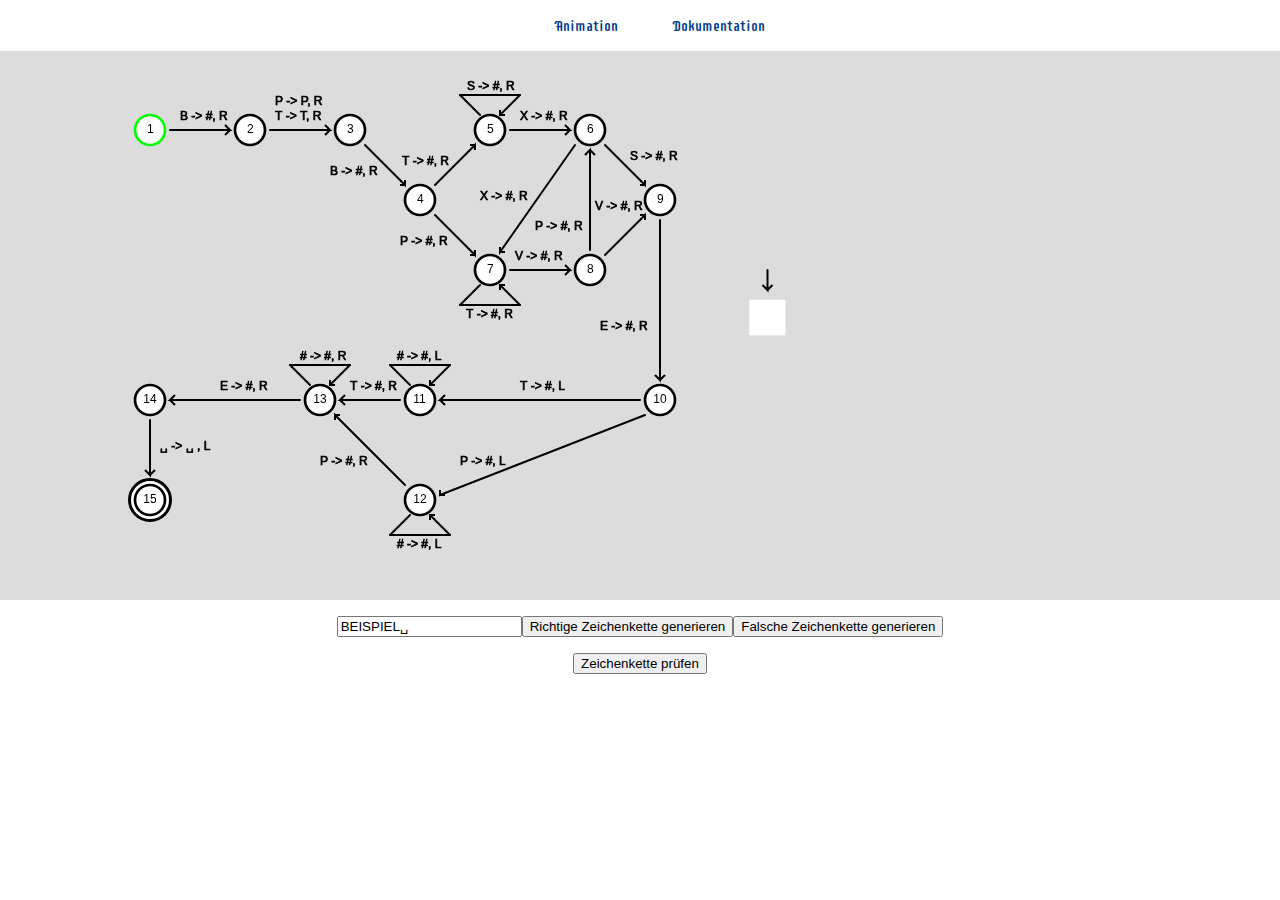
<file: index.html>
<!DOCTYPE html>
<html lang="en">
  <head>
    <meta charset="utf-8" />
    <meta name="viewport" content="width=device-width, initial-scale=1.0">

    <title>Sketch</title>

    <link rel="stylesheet" type="text/css" href="style.css">

    <!-- google font links -->
    <link rel="preconnect" href="https://fonts.googleapis.com">
    <link rel="preconnect" href="https://fonts.gstatic.com" crossorigin>
    <link href="https://fonts.googleapis.com/css2?family=Roboto:wght@300;400&family=Supermercado+One&display=swap" rel="stylesheet">
    
    <script src="libraries/p5.min.js"></script>
    <script src="libraries/p5.sound.min.js"></script>
  </head>

  <body>
    <p><br></p>
    <header>
      <nav>
          <ul>
              <li><a href="index.html">Animation</a></li>
              <li><a href="dokumentation.html">Dokumentation</a></li>
          </ul>
      </nav>

    </header>
    <script src="sketch.js"></script>
  </body>
</html>
</file>
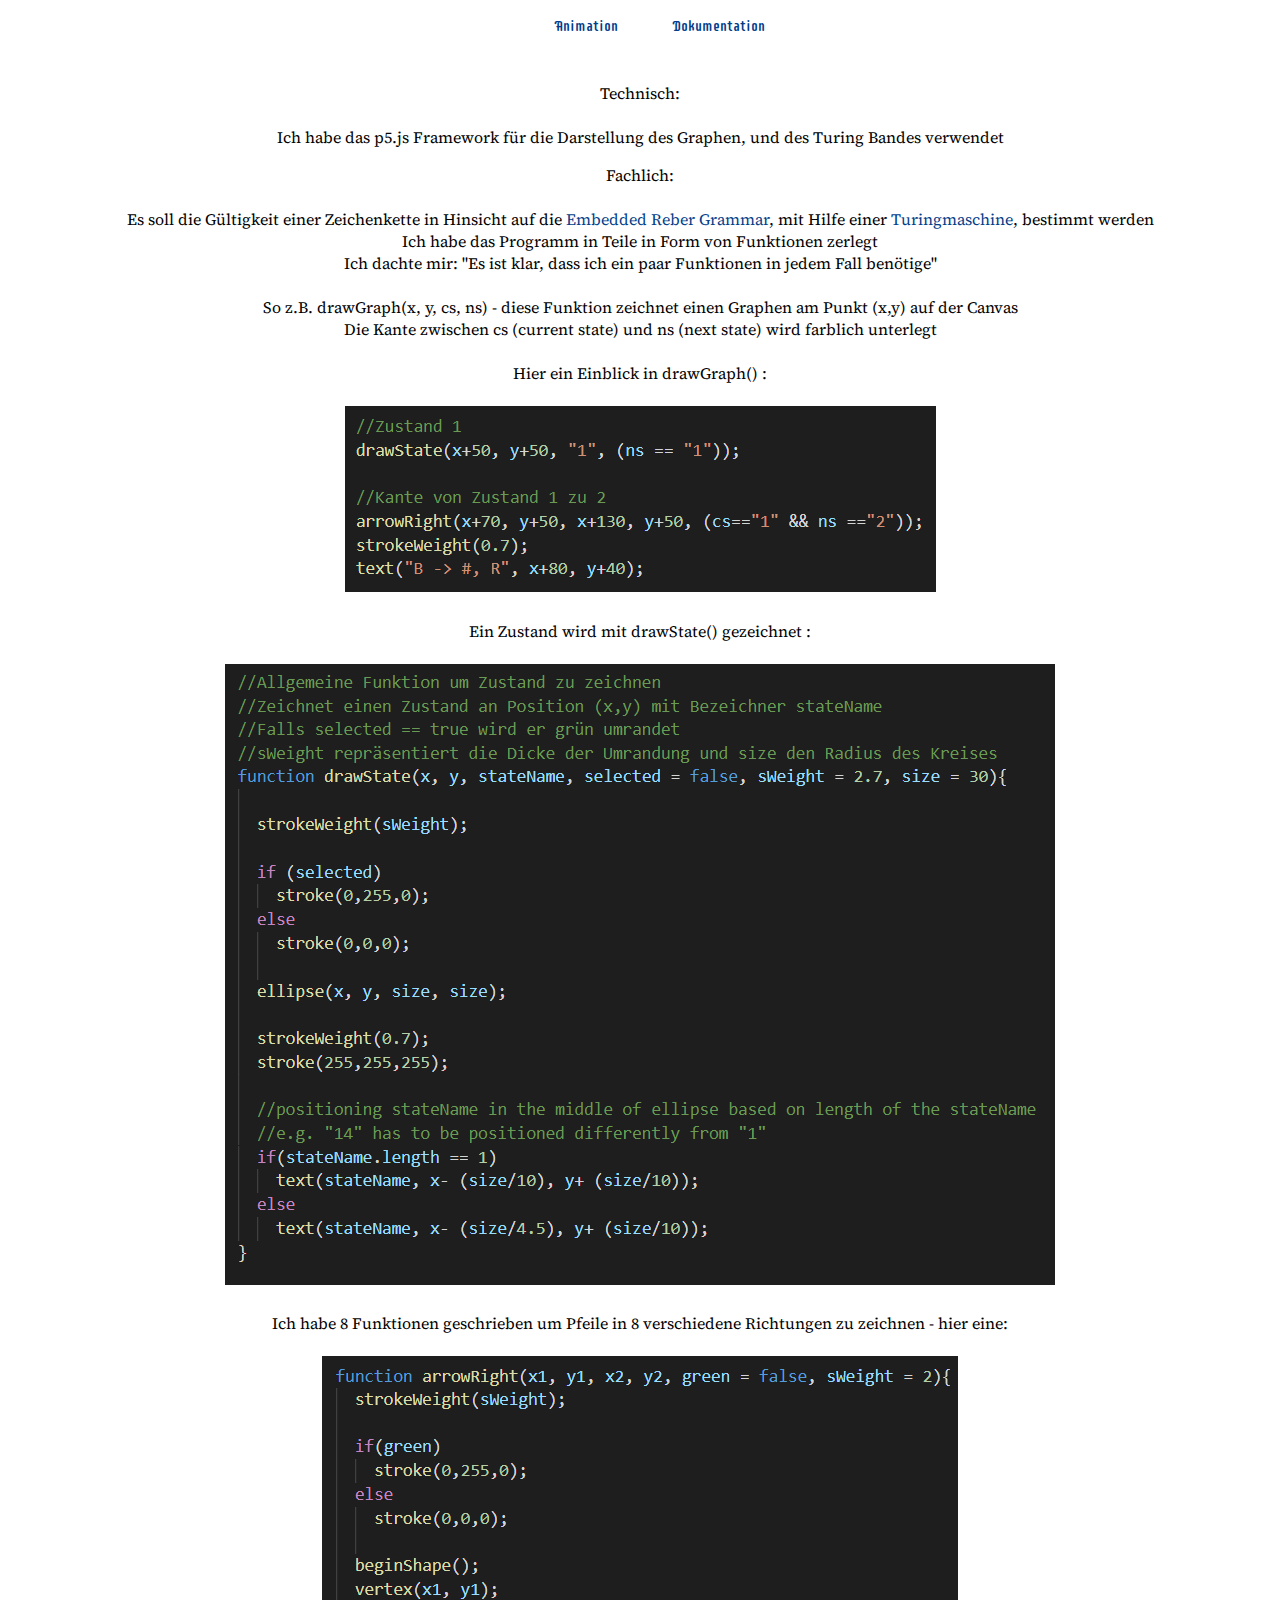
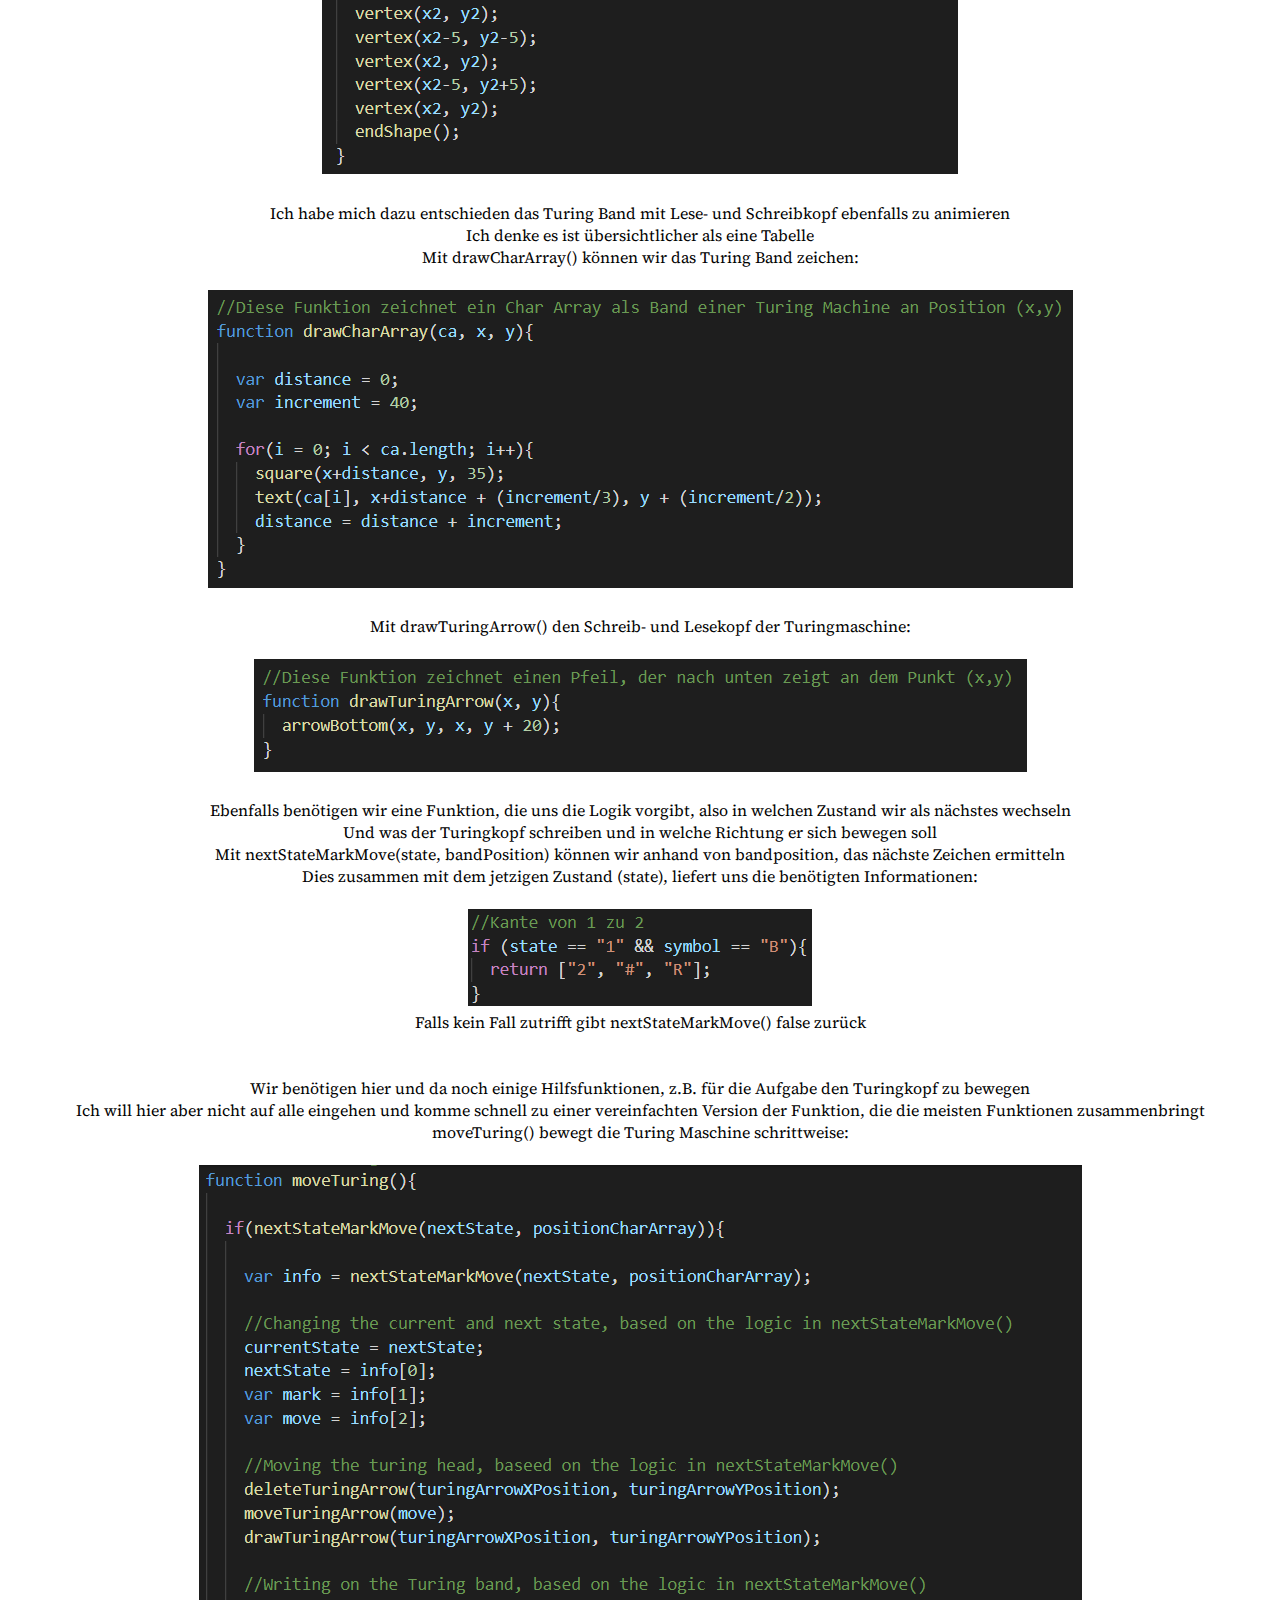
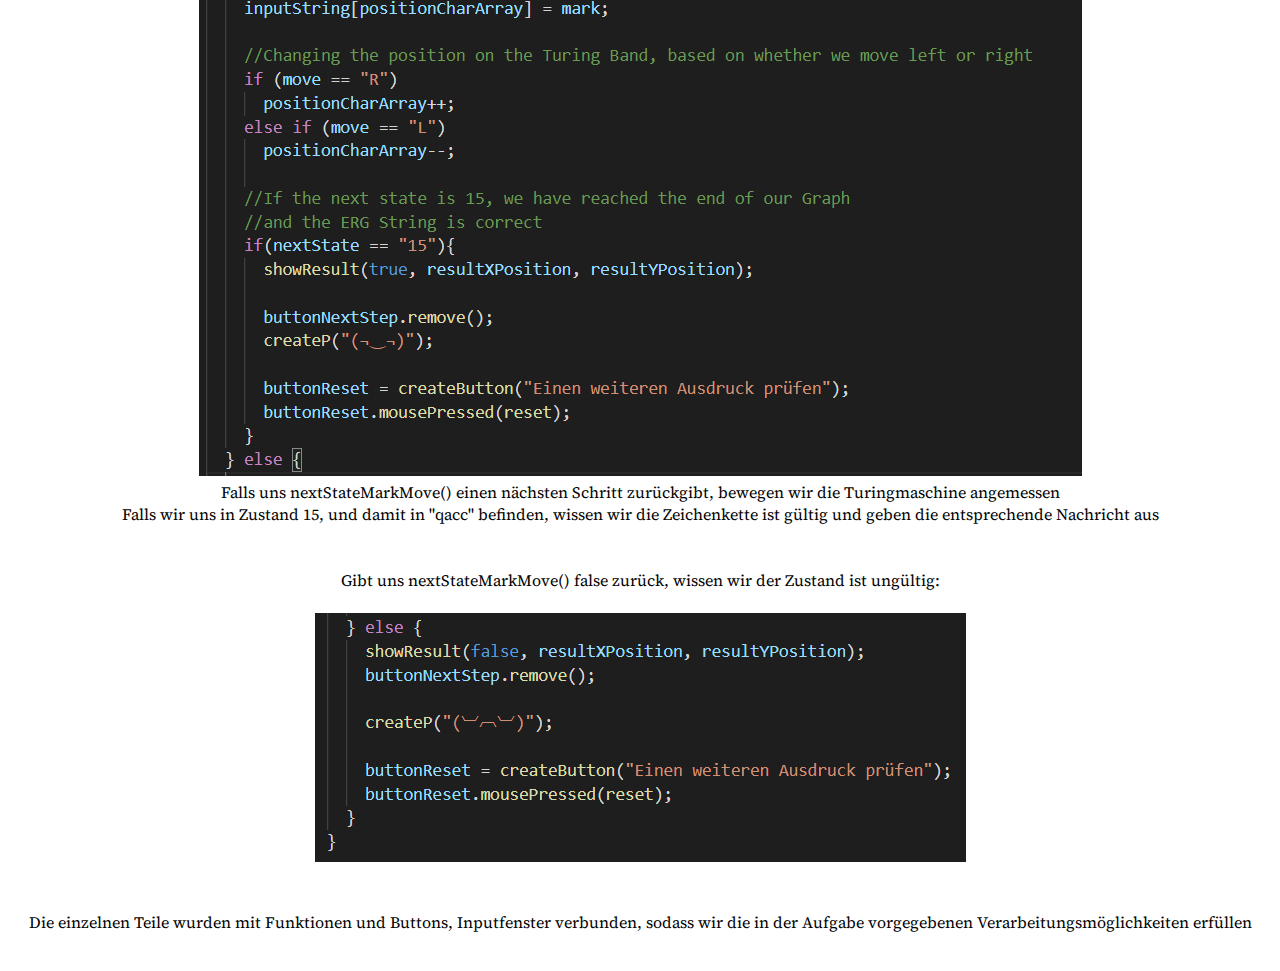
<file: dokumentation.html>
<!DOCTYPE html>
<html lang="en">
  <head>
    <meta charset="utf-8" />
    <meta name="viewport" content="width=device-width, initial-scale=1.0">

    <title>Sketch</title>

    <link rel="stylesheet" type="text/css" href="style.css">

    <!-- google font links -->
    <link rel="preconnect" href="https://fonts.googleapis.com">
    <link rel="preconnect" href="https://fonts.gstatic.com" crossorigin>
    <link href="https://fonts.googleapis.com/css2?family=Roboto:wght@300;400&family=Supermercado+One&display=swap" rel="stylesheet"> 
    <link href="https://fonts.googleapis.com/css2?family=Source+Serif+4:wght@300&display=swap" rel="stylesheet"> 
  </head>

  <body id="dokBody">
    <header>
        <nav>
            <ul>
                <li><a href="index.html">Animation</a></li>
                <li><a href="dokumentation.html">Dokumentation</a></li>
            </ul>
        </nav>
  

      </header>
        <br>
        <br>
        <br>
        <p>Technisch: 
            
            <br>
            <br>
            Ich habe das p5.js Framework für die Darstellung des Graphen, und des Turing Bandes verwendet
        </p>
        <p>Fachlich: 

            <br>
            <br>
            Es soll die Gültigkeit einer Zeichenkette in Hinsicht auf die 
            <a href= "http://christianherta.de/lehre/dataScience/machineLearning/neuralNetworks/reberGrammar.php">Embedded Reber Grammar</a>, mit Hilfe einer 
            <a href= "https://en.wikipedia.org/wiki/Turing_machine">Turingmaschine</a>, bestimmt werden
            <br>
            Ich habe das Programm in Teile in Form von Funktionen zerlegt
            <br>
            Ich dachte mir: "Es ist klar, dass ich ein paar Funktionen in jedem Fall benötige"
            <br>
            <br>
            So z.B. drawGraph(x, y, cs, ns) - diese Funktion zeichnet einen Graphen am Punkt (x,y) auf der Canvas
            <br>
            Die Kante zwischen cs (current state) und ns (next state) wird farblich unterlegt
            <br>
            <br>
            Hier ein Einblick in drawGraph() :
            <br>
            <br>
            <img src="images/ZustandUndKanteGraph.png" alt="Teil der drawGraph Funktion">
            <br>
            <br>

            Ein Zustand wird mit drawState() gezeichnet :
            <br>
            <br>
            <img src="images/Zustand.png" alt="drawState Funktion">
            <br>
            <br>

            Ich habe 8 Funktionen geschrieben um Pfeile in 8 verschiedene Richtungen zu zeichnen - hier eine:
            <br>
            <br>
            <img src="images/Pfeil.png" alt="arrow Funktion Beispiel">
            <br>
            <br>

            Ich habe mich dazu entschieden das Turing Band mit Lese- und Schreibkopf ebenfalls zu animieren
            <br>
            Ich denke es ist übersichtlicher als eine Tabelle
            <br>
            Mit drawCharArray() können wir das Turing Band zeichen:
            <br>
            <br>
            <img src="images/TuringBand.png" alt="Turing Band zeichnen - Funktion">
            <br>
            <br>

            Mit drawTuringArrow() den Schreib- und Lesekopf der Turingmaschine:
            <br>
            <br>
            <img src="images/TuringPfeil.png" alt="Turing Schreib- und Lesekopf zeichnen - Funktion">
            <br>
            <br>

            Ebenfalls benötigen wir eine Funktion, die uns die Logik vorgibt, also in welchen Zustand wir als nächstes wechseln
            <br>
            Und was der Turingkopf schreiben und in welche Richtung er sich bewegen soll
            <br>
            Mit nextStateMarkMove(state, bandPosition) können wir anhand von bandposition, das nächste Zeichen ermitteln
            <br>
            Dies zusammen mit dem jetzigen Zustand (state), liefert uns die benötigten Informationen:
            <br>
            <br>
            <img src="images/Logik.png" alt="Snippet der Logik">
            <br>
            Falls kein Fall zutrifft gibt nextStateMarkMove() false zurück
            <br>
            <br>
            <br>

            Wir benötigen hier und da noch einige Hilfsfunktionen, z.B. für die Aufgabe den Turingkopf zu bewegen
            <br>
            Ich will hier aber nicht auf alle eingehen und komme schnell zu einer vereinfachten Version der Funktion, die die meisten Funktionen zusammenbringt
            <br>
            moveTuring() bewegt die Turing Maschine schrittweise:
            <br>
            <br>
            <img src="images/moveTuring.png" alt="Snippet der Logik">
            <br>
            Falls uns nextStateMarkMove() einen nächsten Schritt zurückgibt, bewegen wir die Turingmaschine angemessen
            <br>
            Falls wir uns in Zustand 15, und damit in "qacc" befinden, wissen wir die Zeichenkette ist gültig und geben die entsprechende Nachricht aus
            <br>            
            <br>
            <br>

            Gibt uns nextStateMarkMove() false zurück, wissen wir der Zustand ist ungültig:
            <br>
            <br>
            <img src="images/moveTuringElse.png" alt="Snippet der Logik">
            <br>
            <br>

            <br>
            Die einzelnen Teile wurden mit Funktionen und Buttons, Inputfenster verbunden, sodass wir die in der Aufgabe vorgegebenen Verarbeitungsmöglichkeiten erfüllen
            <br>
            <br>
            

        </p>


  </body>
</html>
</file>
<file: style.css>
html, body {
  margin: 0;
  padding: 0;
  text-align: center;



}

#dokBody {
  font-family: 'Source Serif 4', sans-serif;
}

canvas {
  display: block;
}

/*navigation bar*/

header li {
  display: inline-block;
}

header {
  text-align: center;
}

nav {
  position: fixed;
  z-index: 1;
  top: 0;
  left: 0;
  width: 100vw;
  padding: 0 0;
  margin: 0 0;
  background-color: white;
  font-family: 'Supermercado One', cursive;
}

nav li {
  padding-right: 2vw;
  padding-left: 2vw;
}

nav li a {
  font-size: 0.9rem;
}

/*links*/
a {
  text-decoration: none;
  color: #023e8a;
}
</file>
